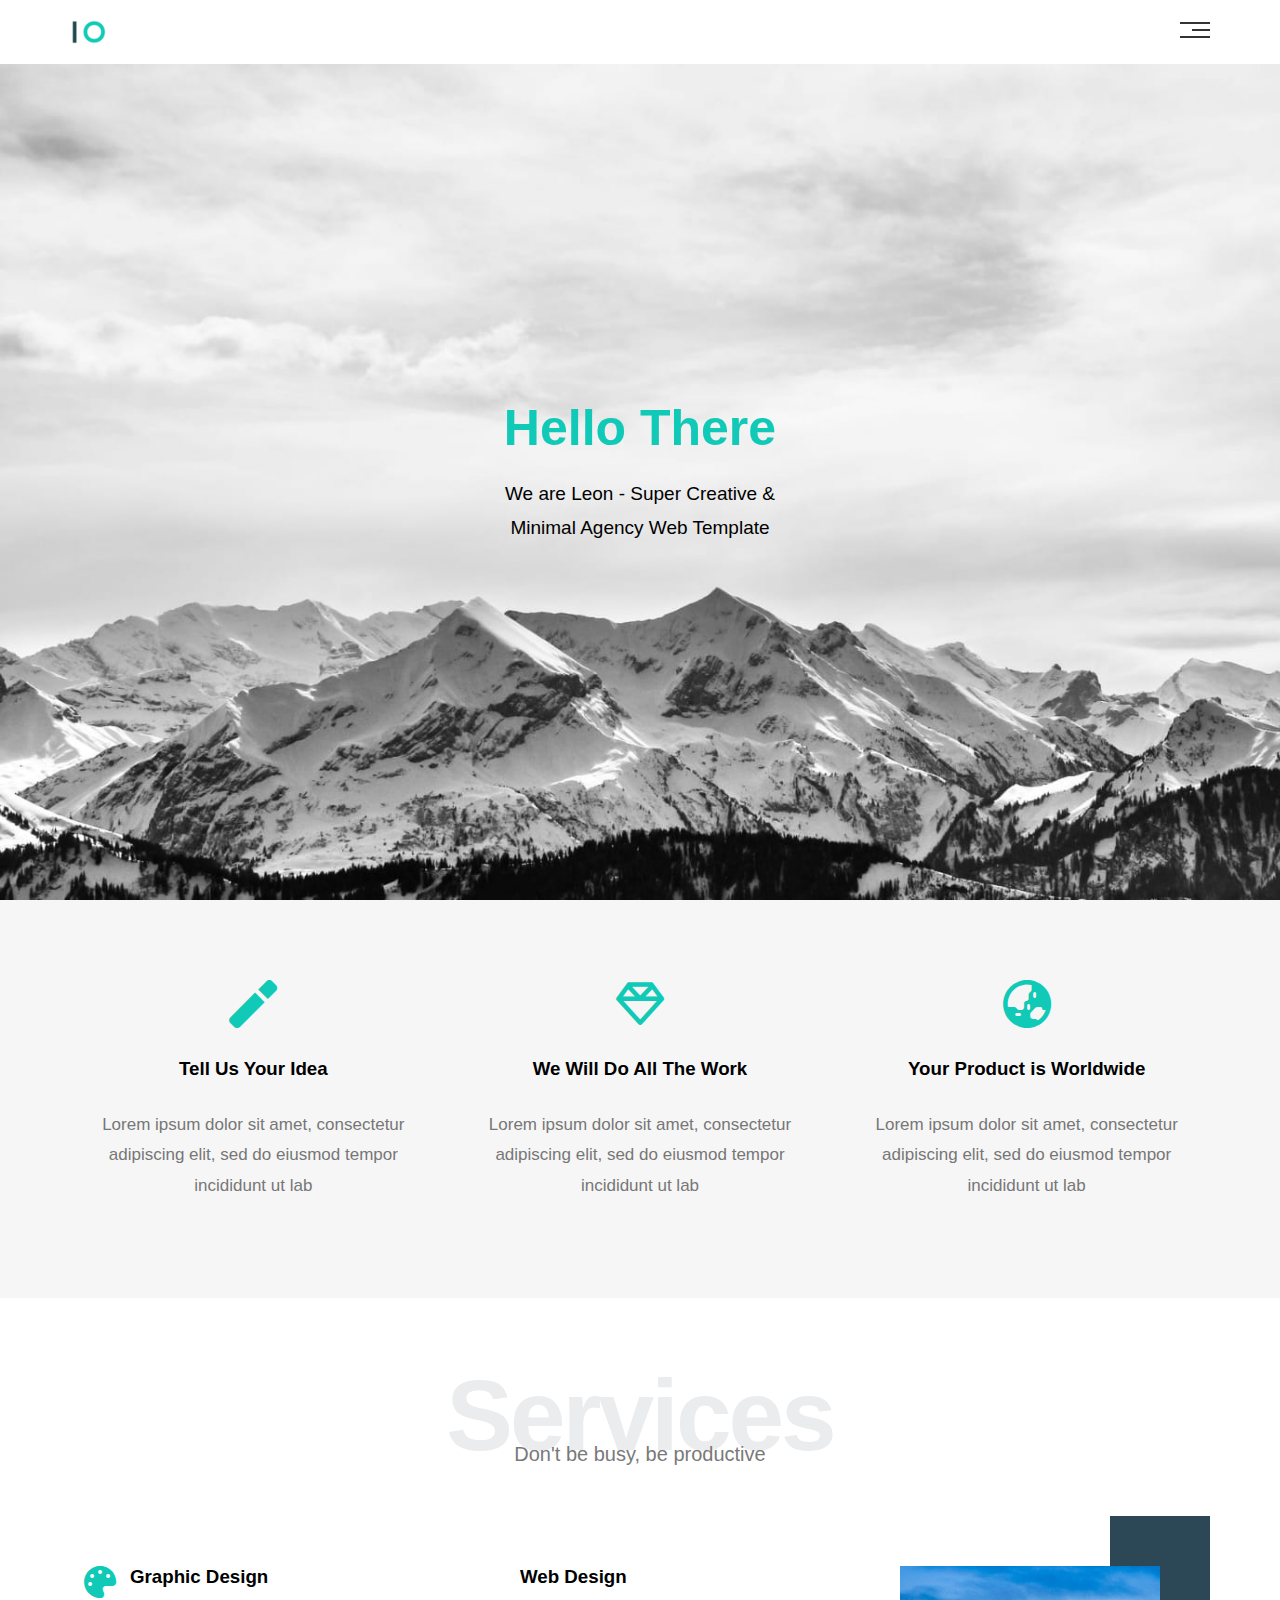
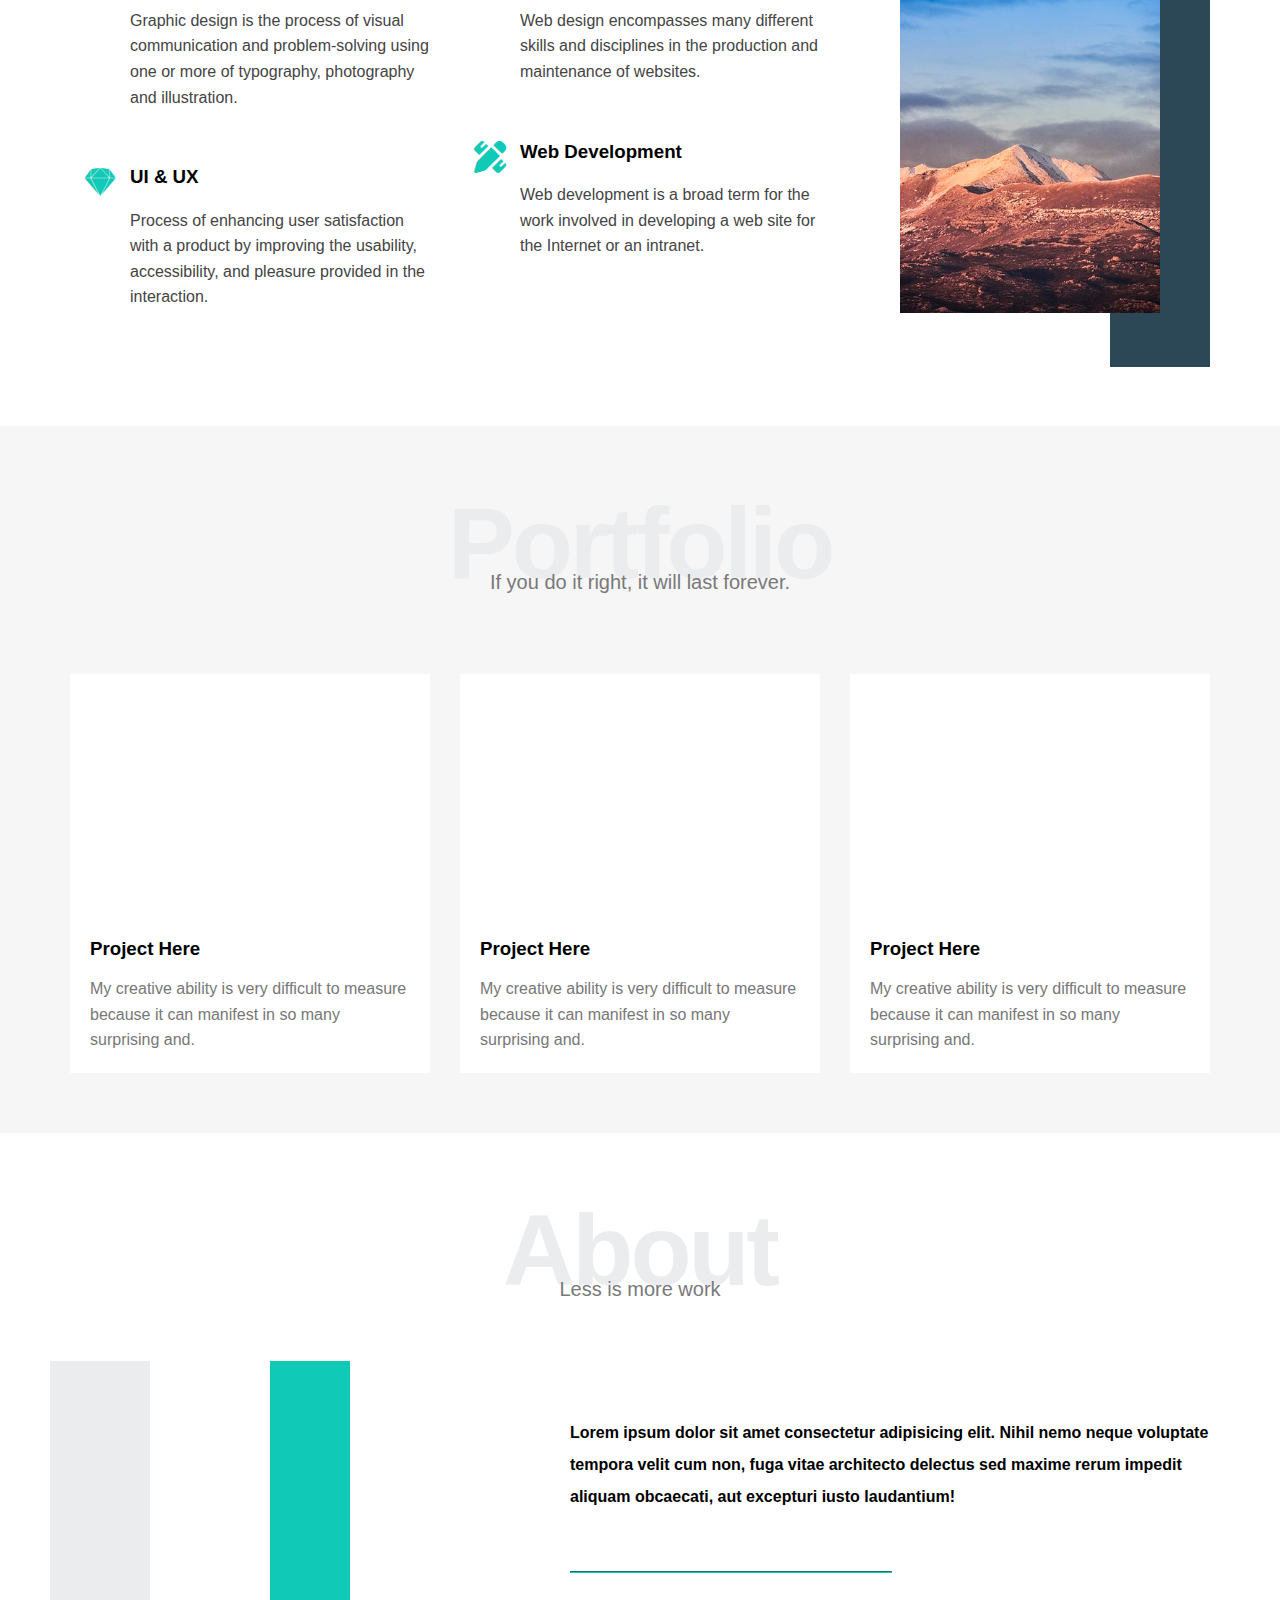
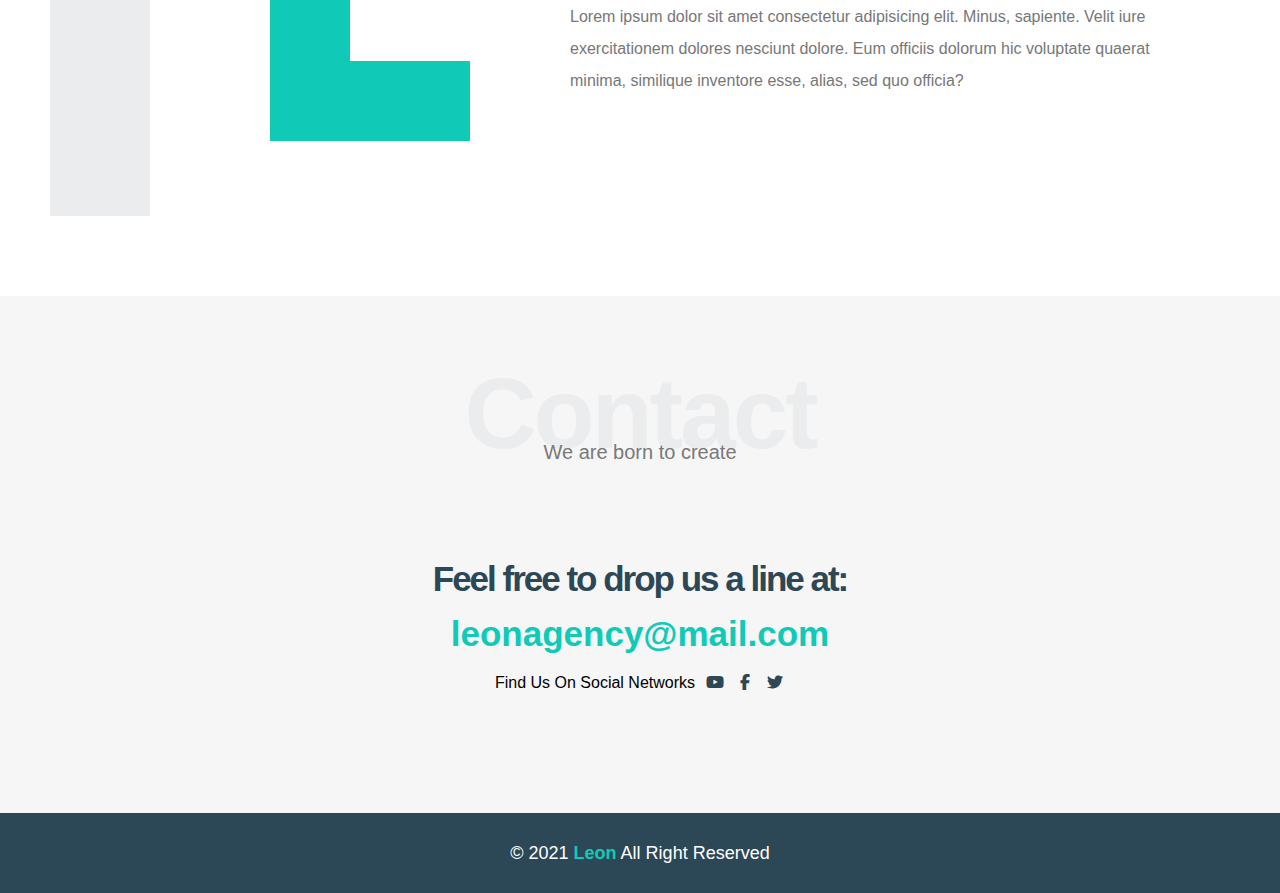
<file: template 1/index.html>
<!DOCTYPE html>
<html lang="en">
  <head>
    <meta charset="UTF-8" />
    <meta http-equiv="X-UA-Compatible" content="IE=edge" />
    <meta name="viewport" content="width=device-width, initial-scale=1.0" />
    <title>Leon | Template One</title>
    <!-- Main Template CSS File -->
    <link rel="stylesheet" href="css/style.css" />
    <!-- Render All Elements Normally -->
    <link rel="stylesheet" href="css/normalize.css" />
    <!-- Font Awesome Library -->
    <link rel="stylesheet" href="css/all.min.css" />
  </head>
  <body>
    <!-- Start Header -->
    <div class="header">
      <div class="container">
        <img decoding="async" class="logo" src="images/logo.png" alt="" />
        <div class="links">
          <span class="icon">
            <span></span>
            <span></span>
            <span></span>
          </span>
          <ul>
            <li><a href="#services">Services</a></li>
            <li><a href="#portfolio">Portfolio</a></li>
            <li><a href="#about">About</a></li>
            <li><a href="#contact">Contact</a></li>
          </ul>
        </div>
      </div>
    </div>
    <!-- End Header -->
    <!-- Start Landing Section -->
    <div class="landing">
      <div class="intro-text">
        <h1>Hello There</h1>
        <p>We are Leon - Super Creative & Minimal Agency Web Template</p>
      </div>
    </div>
    <!-- End Landing Section -->
    <!-- Start Features -->
    <div class="features">
      <div class="container">
        <div class="feat">
          <i class="fas fa-magic fa-3x"></i>
          <h3>Tell Us Your Idea</h3>
          <p>Lorem ipsum dolor sit amet, consectetur adipiscing elit, sed do eiusmod tempor incididunt ut lab</p>
        </div>
        <div class="feat">
          <i class="far fa-gem fa-3x"></i>
          <h3>We Will Do All The Work</h3>
          <p>Lorem ipsum dolor sit amet, consectetur adipiscing elit, sed do eiusmod tempor incididunt ut lab</p>
        </div>
        <div class="feat">
          <i class="fas fa-globe-asia fa-3x"></i>
          <h3>Your Product is Worldwide</h3>
          <p>Lorem ipsum dolor sit amet, consectetur adipiscing elit, sed do eiusmod tempor incididunt ut lab</p>
        </div>
      </div>
    </div>
    <!-- End Features -->
    <!-- Start Services -->
    <div class="services" id="services">
      <div class="container">
        <h2 class="special-heading">Services</h2>
        <p>Don't be busy, be productive</p>
        <div class="services-content">
          <div class="col">
            <!-- Start Service -->
            <div class="srv">
              <i class="fas fa-palette fa-2x"></i>
              <div class="text">
                <h3>Graphic Design</h3>
                <p>
                  Graphic design is the process of visual communication and problem-solving using one or more of
                  typography, photography and illustration.
                </p>
              </div>
            </div>
            <div class="srv">
              <i class="fab fa-sketch fa-2x"></i>
              <div class="text">
                <h3>UI & UX</h3>
                <p>
                  Process of enhancing user satisfaction with a product by improving the usability, accessibility, and
                  pleasure provided in the interaction.
                </p>
              </div>
            </div>
            <!-- End Service -->
          </div>
          <div class="col">
            <!-- Start Services -->
            <div class="srv">
              <i class="fas fa-vector-square fa-2x"></i>
              <div class="text">
                <h3>Web Design</h3>
                <p>
                  Web design encompasses many different skills and disciplines in the production and maintenance of
                  websites.
                </p>
              </div>
            </div>
            <div class="srv">
              <i class="fas fa-pencil-ruler fa-2x"></i>
              <div class="text">
                <h3>Web Development</h3>
                <p>
                  Web development is a broad term for the work involved in developing a web site for the Internet or an
                  intranet.
                </p>
              </div>
            </div>
            <!-- End Services -->
          </div>
          <div class="col">
            <div class="image image-column">
              <img decoding="async" src="images/services.jpg" alt="" />
            </div>
          </div>
        </div>
      </div>
    </div>
    <!-- End Services -->
    <!-- Start Portfolio -->
    <div class="portfolio" id="portfolio">
      <div class="container">
        <h2 class="special-heading">Portfolio</h2>
        <p>If you do it right, it will last forever.</p>
        <div class="portfolio-content">
          <div class="card">
            <img decoding="async" src="images/portfolio-1.jpg" alt="" />
            <div class="info">
              <h3>Project Here</h3>
              <p>My creative ability is very difficult to measure because it can manifest in so many surprising and.</p>
            </div>
          </div>
          <div class="card">
            <img decoding="async" src="images/portfolio-2.jpg" alt="" />
            <div class="info">
              <h3>Project Here</h3>
              <p>My creative ability is very difficult to measure because it can manifest in so many surprising and.</p>
            </div>
          </div>
          <div class="card">
            <img decoding="async" src="images/portfolio-3.jpg" alt="" />
            <div class="info">
              <h3>Project Here</h3>
              <p>My creative ability is very difficult to measure because it can manifest in so many surprising and.</p>
            </div>
          </div>
        </div>
      </div>
    </div>
    <!-- End Portfolio -->
    <!-- Start About -->
    <div class="about">
      <div class="container">
        <h2 class="special-heading">About</h2>
        <p>Less is more work</p>
        <div class="about-content">
          <div class="image">
            <img decoding="async" src="images/about.jpg" alt="" />
          </div>
          <div class="text">
            <p>
              Lorem ipsum dolor sit amet consectetur adipisicing elit. Nihil nemo neque voluptate tempora velit cum non,
              fuga vitae architecto delectus sed maxime rerum impedit aliquam obcaecati, aut excepturi iusto laudantium!
            </p>
            <hr />
            <p>
              Lorem ipsum dolor sit amet consectetur adipisicing elit. Minus, sapiente. Velit iure exercitationem
              dolores nesciunt dolore. Eum officiis dolorum hic voluptate quaerat minima, similique inventore esse,
              alias, sed quo officia?
            </p>
          </div>
        </div>
      </div>
    </div>
    <!-- End About -->
    <!-- Start Contact -->
    <div class="contact">
      <div class="container">
        <h2 class="special-heading">Contact</h2>
        <p>We are born to create</p>
        <div class="info">
          <p class="label">Feel free to drop us a line at:</p>
          <a href="mailto:leonagency@mail.com?subject=Contact" class="link">leonagency@mail.com</a>
          <div class="social">
            Find Us On Social Networks
            <i class="fab fa-youtube"></i>
            <i class="fab fa-facebook-f"></i>
            <i class="fab fa-twitter"></i>
          </div>
        </div>
      </div>
    </div>
    <!-- End Contact -->
    <!-- Start Footer -->
    <div class="footer">&copy; 2021 <span>Leon</span> All Right Reserved</div>
    <!-- End Footer -->
  </body>
</html>
</file>
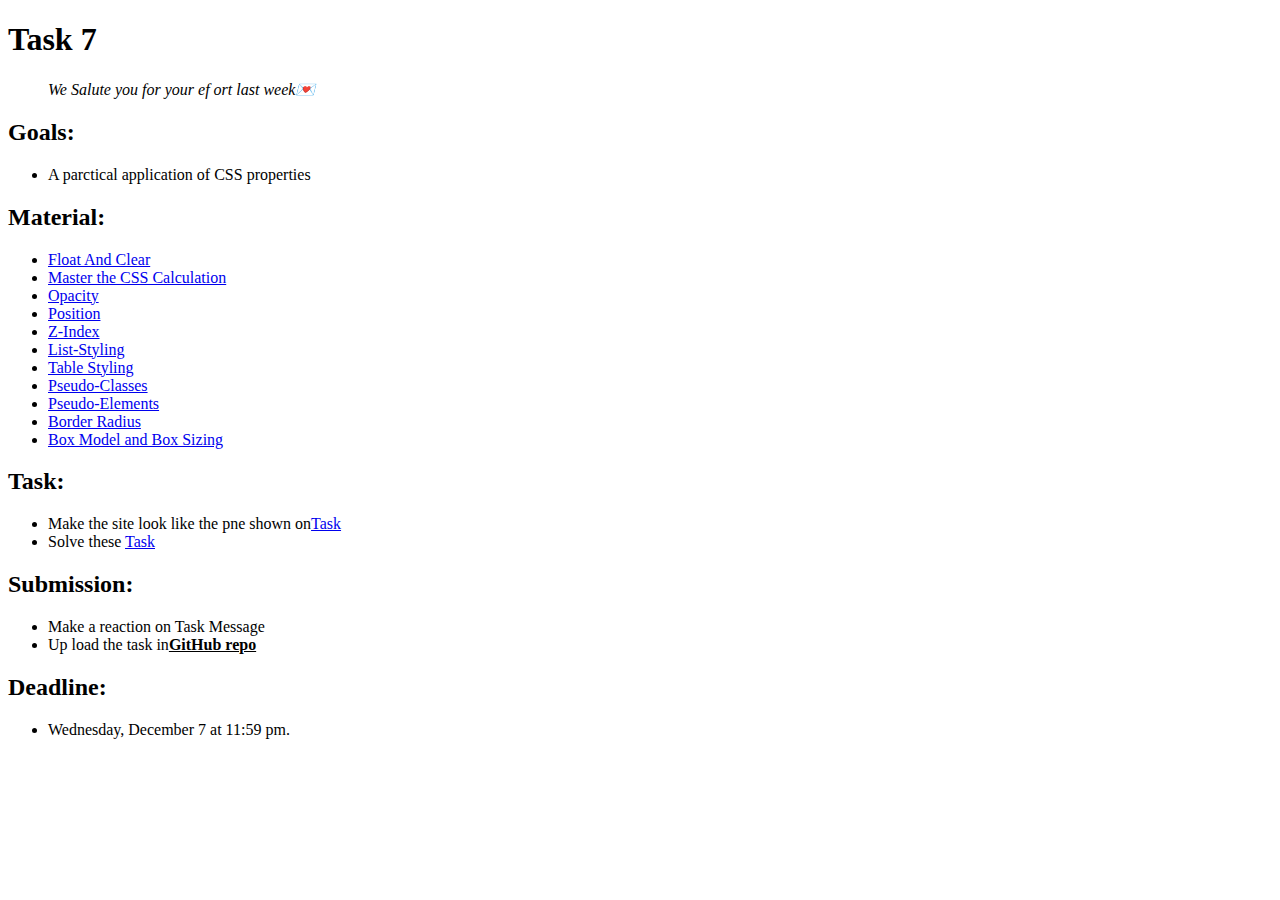
<file: task7.htm>
<!DOCTYPE html>
<html lang="en">
<head>
    <meta charset="UTF-8">
    <link rel="stylesheet" href="c:\GDG Taskas\Task 5\task2.css">
    <title>Task 7</title>
</head>
<body>
    <div>
        <h1>Task 7</h1>
        <ul class="list" style="list-style-type: none;">
        <li><em>We Salute you for your ef ort last week💌</em></li>
        </ul>
    </div>
    <div>
        <h2>Goals:</h2>
        <ul>
            <li>A parctical application of CSS properties
            </li>
        </ul>
    </div>
    <div>
        <h2>Material:</h2>
        <ul>
            <li><a href="https://www.w3schools.com/css/css_float.asp">Float And Clear</a></li>
            <li><a href="https://www.w3schools.com/cssref/func_calc.php">Master the CSS Calculation</a></li>
            <li><a href="https://www.w3schools.com/cssref/css3_pr_opacity.php">Opacity</a></li>
            <li><a href="https://www.w3schools.com/css/css_positioning.asp">Position</a></li>
            <li><a href="https://www.w3schools.com/cssref/pr_pos_z-index.php">Z-Index</a></li>
            <li><a href="https://www.w3schools.com/css/css_list.asp">List-Styling</a></li>
            <li><a href="https://www.w3schools.com/css/css_table.asp">Table Styling</a></li>
            <li><a href="https://www.w3schools.com/css/css_pseudo_classes.asp">Pseudo-Classes</a></li>
            <li><a href="https://www.w3schools.com/css/css_pseudo_elements.asp">Pseudo-Elements</a></li>           
            <li><a href="https://www.w3schools.com/cssref/css3_pr_border-radius.php">Border Radius</a></li>           
            <li><a href="https://www.w3schools.com/CSSref/playdemo.php?filename=playcss_box-sizing">Box Model and Box Sizing</a></li>
        </ul>
    </div>
    <div>
        <h2>Task:</h2>
        <ul>
            <li>Make the site look like the pne shown on<a href="https://www.figma.com/">Task</a></li>
            <li>Solve these <a href="https://elzero.org/html-assignments-lesson-from-35-to-37/#:~:text=%D8%A7%D9%84%D8%AA%D9%83%D9%84%D9%8A%D9%81%2001,%D8%A7%D9%84%D9%85%D9%86%D8%A7%D8%B3%D8%A8%20%D9%84%D9%8A%D8%AD%D8%AA%D9%88%D9%8A%20%D8%B9%D9%84%D9%89%20%D9%81%D9%82%D8%B1%D8%A9%20%D9%86%D8%B5%D9%8A%D8%A9%D8%9F" >Task</a>
            </li>
        </ul>

    </div>
    <div>
        <h2>Submission:</h2>
        <ul>
            <li>Make a reaction on Task Message</li>
            <li>Up load the task in<strong><u>GitHub repo</u></strong></li>
        </ul>
    </div>
        <div>
        <h2>Deadline:</h2>
        <ul>
            <li>Wednesday, December 7 at 11:59 pm.</li>
        </ul>
    </div>
</body>
</html>
</file>
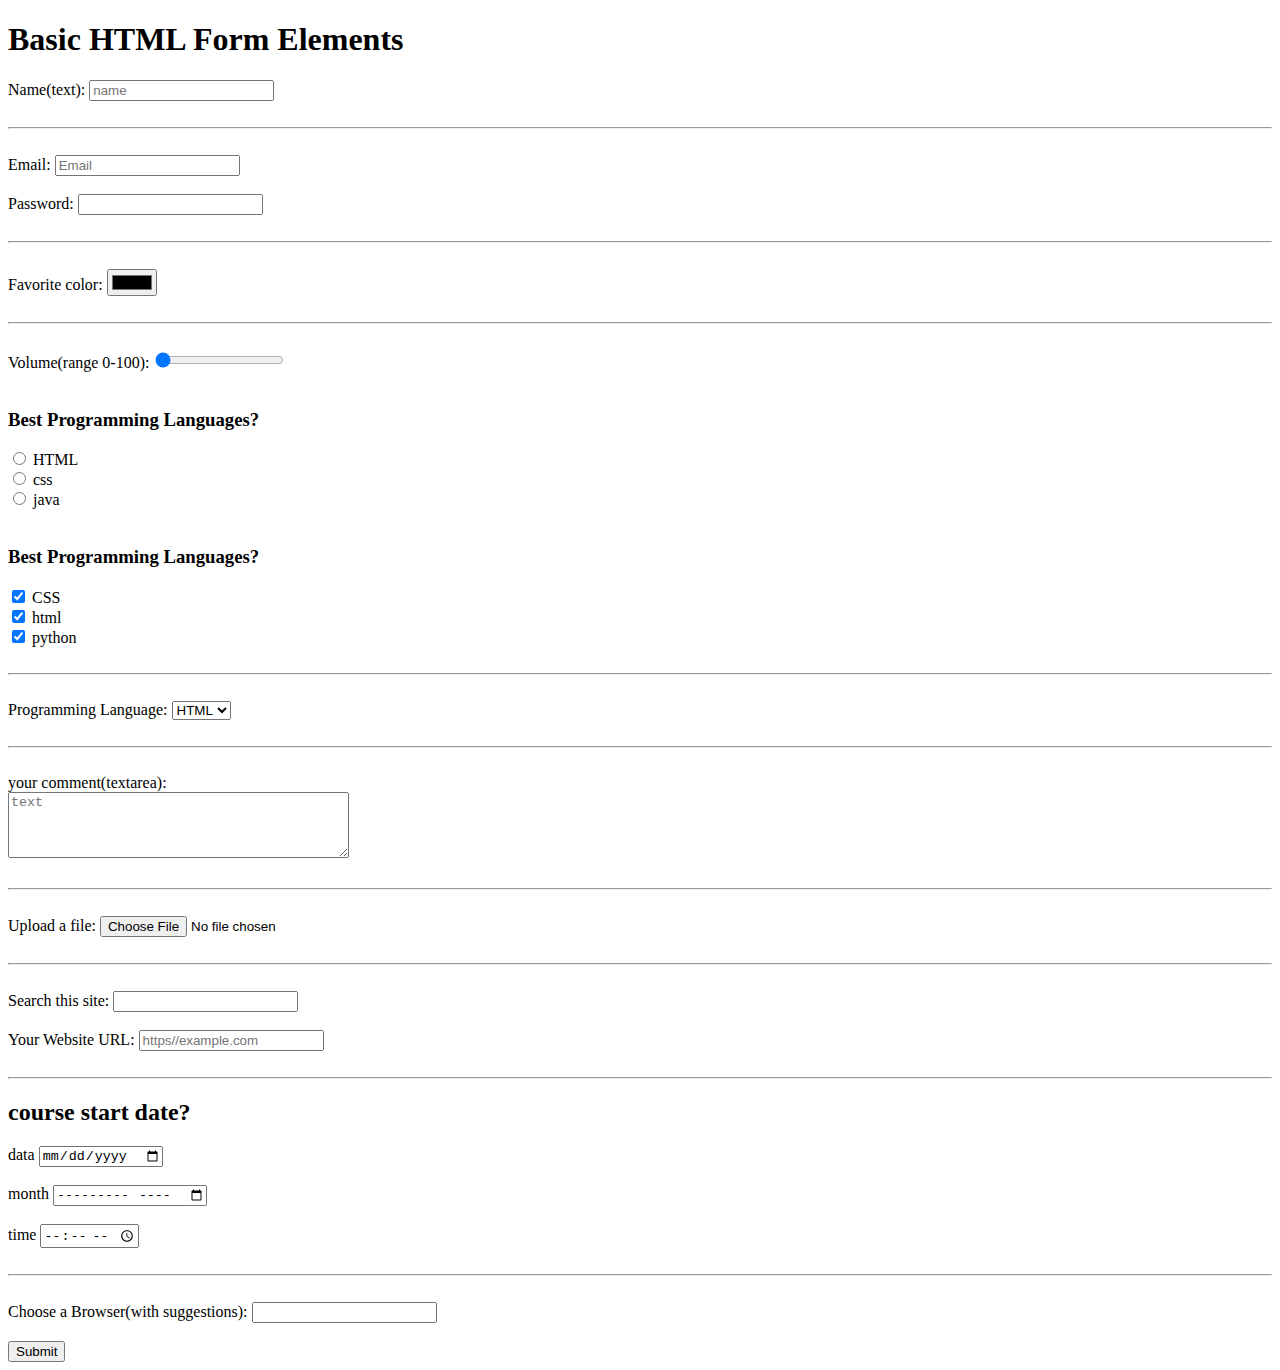
<file: task.3/form.html>
<!DOCTYPE html>
<html lang="en">
<head>
    <meta charset="UTF-8">
    <title> form </title>
</head>
<body>
    <h1>Basic HTML Form Elements </h1>
     <form action="learn.form">
            <div>
                <label for="Name">Name(text):</label>
                <input type="text" placeholder="name" name="user" required>
            </div>
            <br>
            <hr>
            <br>
            <div>
                <label for="Email">Email:</label>
                <input type="text" name="mail" placeholder="Email" required>
            </div>
            <br>
            <div>
                <label for="password">Password:</label>
                <input type="password" minlength="6" maxlength="10" name="password"required>
            </div>
            <br>
            <hr>
            <br>
            <div>
                <label for="color">Favorite color:</label>
                <input type="color" name="usercolor" id="usercolor">
            </div>
            <br>
            <hr>
            <br>
            <div>
                <label for="range">Volume(range 0-100):</label>
                <input type="range" step="20" min="0" max="100" value="0">
            </div>
            <br>
           
            <div>
                <h3>Best Programming Languages?</h3>
                <input type="radio" name="os" value="HTML">
                <label>HTML</label>
            </div>
            <div>
                <input type="radio" name="os" value="python">
                <label>css</label>
            </div>
            <div>
                <input type="radio" name="os" value="c#">
                <label>java</label>
            </div>
            <br>
            <div>
                <h3>Best Programming Languages?</h3>
                <input type="checkbox" name="os" value="CSS"checked>
                <label for ="css">CSS</label>
            </div>
            <div>
                <input type="checkbox" name="la" value="c++"checked>
                <label for="C++">html</label>
            </div>
            <div>
                <input type="checkbox"name="bl"value="python"checked>
                <label for="python">python</label>
            </div>
            <br>
            <hr>
            <br>
            <div>
                <label for="Language">Programming Language:</label>
                <select name="Languages"id="Language" >
                    <option value="1">c++</option>
                    <option value="2"selected>HTML</option>
                    <option value="3">CSS</option>
                    <option value="4">java</option>
                </select>
            </div>
            <br>
            <hr>
            <br>
            <div>
                <label for="textarea">your comment(textarea):</label><br>
                <textarea cols="40" rows="4"placeholder="text"></textarea>
            </div>
            <br>
            <hr>
            <br>
            <div>
                <label>Upload a file:</label>
                <input type="file">
            </div>
            <br>
            <hr>
            <br>
            <div>
                <label>Search this site:</label>
                <input type="search">
            </div>
            <br>
            <div>
                <label>Your Website URL:</label>
                <input type="url" placeholder="https//example.com">
            </div>
            <br>
            <hr>
            <div>
            <h2>course start date?</h2>
            <label for="data">data</label>
            <input type="date" name="date">
            <br>
            <br>
            <label for="month">month</label>
            <input type="month" name="month">
            <br>
            <br>
            <label for="time">time</label>
            <input type="time" name="time">
            </div>
            <br>
            <hr>
            <br>
            <label>Choose a Browser(with suggestions):</label>
            <input list="programming" name="prog">
            <datalist id="programming">
                <option value="python">
                <option value="c#">
                <option value="C">
                <option value="c++">
            </datalist>
            <br>
            <br>
            <input type="submit">
        </form>
</body>
</html>
</file>
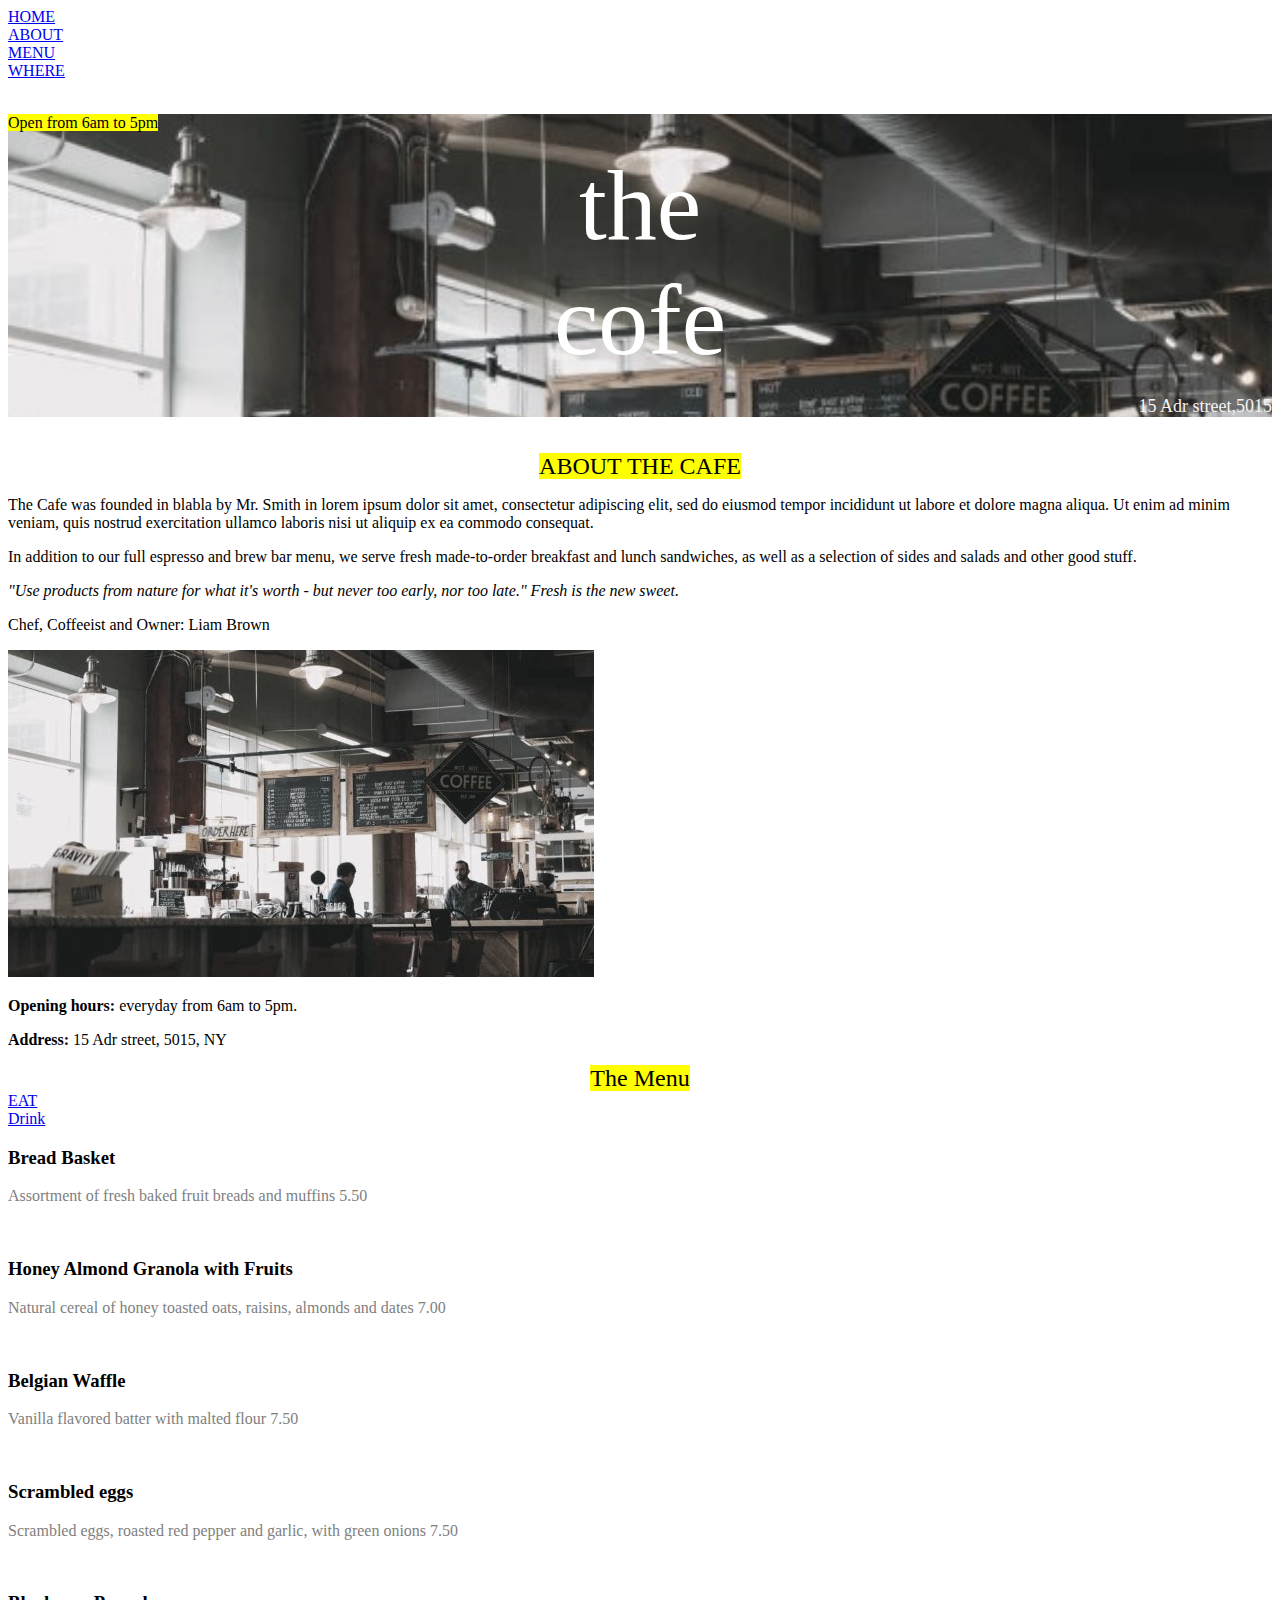
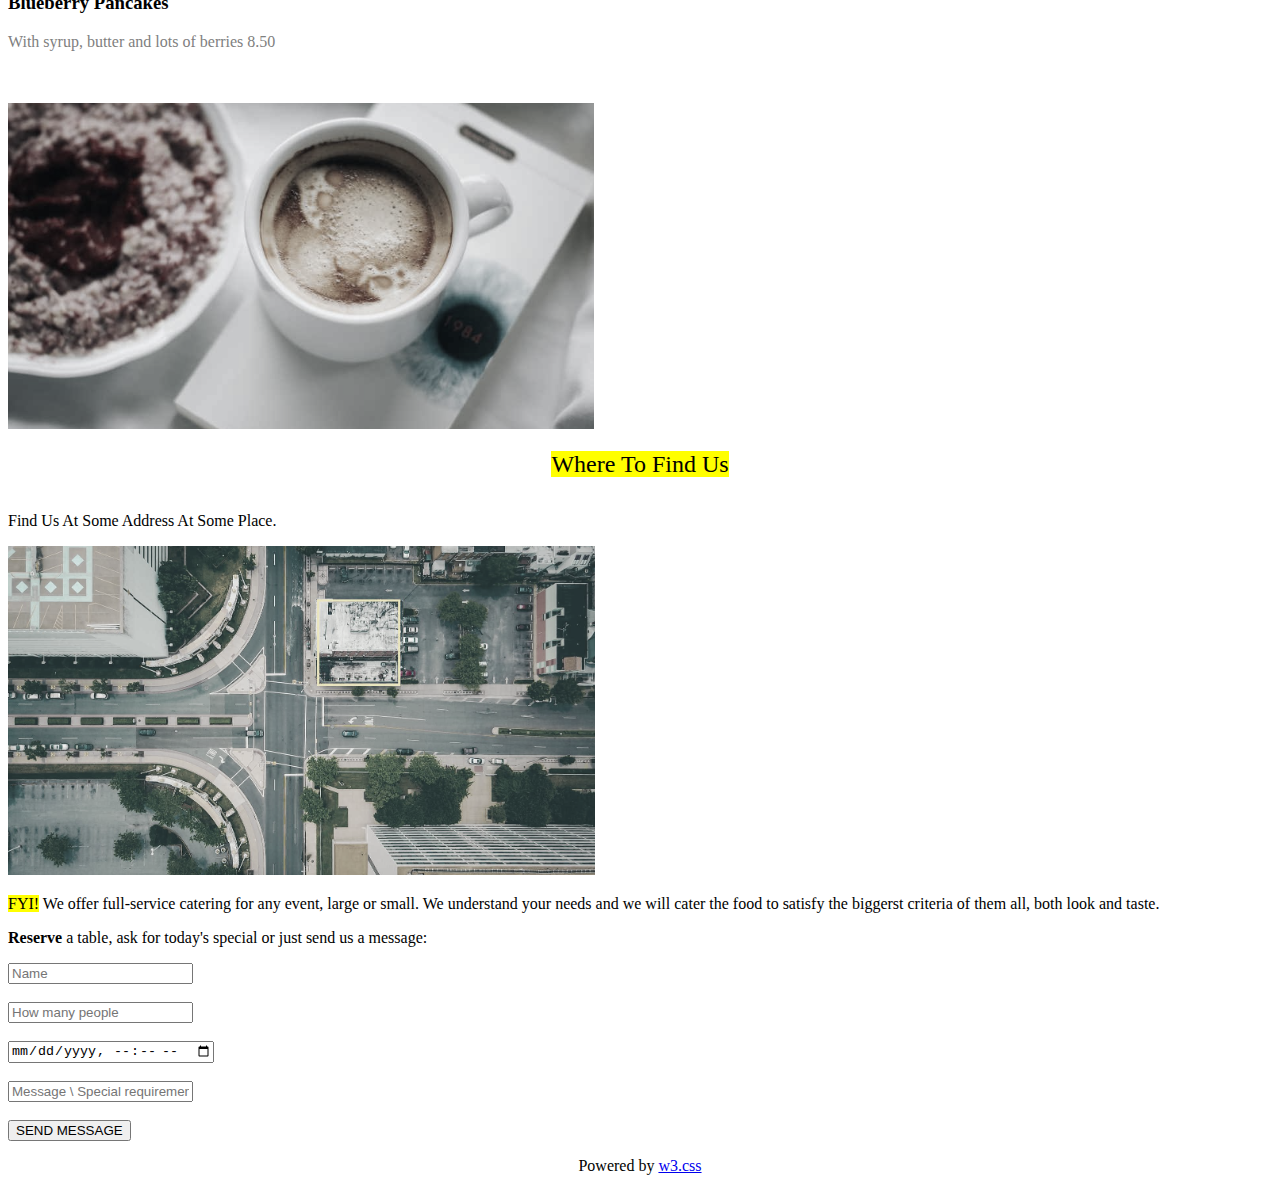
<file: task.3/task3.html>
<!DOCTYPE html>
<html lang="en">
<head>
    <meta charset="UTF-8">
    <meta name="viewport" content="width=device-width, initial-scale=1.0">
    <title>w3.css template</title>
    
</head>
<body>
    <div class="top">
    <div>
      <a href="#" class="w3-top">HOME</a>
    </div>
    <div>
      <a href="#about" class="w3-top1">ABOUT</a>
    </div>
    <div>
      <a href="#menu" class="w3-top2">MENU</a>
    </div>
    <div>
      <a href="#where" class="w3-top3">WHERE</a>
    </div>
</div>
<br>
  <header style="background-image:url(../task.3/the\ cafe.jpg); background-size: cover;">
    <div>
        <p style="color: white;"><mark>Open from 6am to 5pm</mark></p>
    </div>
    <div>
        <center style="font-size: 100px;color: white;">the<br>cofe</center>
    </div>
    <div>
            <p align="right"  style="color: rgb(245, 243, 243);font-size: large;">15 Adr street,5015</p>
    </div>
</header>
<br>
<div>
<div>
    <center style="font-size: x-large;"><mark>ABOUT THE CAFE</mark></center>
</div>
<p>The Cafe was founded in blabla by Mr. Smith in lorem ipsum dolor sit amet, consectetur adipiscing elit, sed do eiusmod tempor incididunt ut labore et dolore magna aliqua. Ut enim ad minim veniam, quis nostrud exercitation ullamco laboris nisi ut aliquip ex ea commodo consequat.</p>
<p>In addition to our full espresso and brew bar menu, we serve fresh made-to-order breakfast and lunch sandwiches, as well as a selection of sides and salads and other good stuff.</p>
<p><i>"Use products from nature for what it's worth - but never too early, nor too late." Fresh is the new sweet.</i></p>
<p>Chef, Coffeeist and Owner: Liam Brown</p>
<img src="the cafe.jpg"alt="pictures">
 <p><b>Opening hours:</b> everyday from 6am to 5pm.</p>
 <p><b>Address:</b> 15 Adr street, 5015, NY</p>
 </div>
 <div class="manu">
    <center style="font-size: x-large;"><mark>The Menu</mark></center>
 <div>
      <a href="#eat" class="w3-manu">EAT</a>
</div>
<div>
      <a href="#Drink" class="w3-top1">Drink</a>
</div>
      <h3>Bread Basket</h3>
      <p style="color: gray;">Assortment of fresh baked fruit breads and muffins 5.50</p>
    <br>
      <h3>Honey Almond Granola with Fruits</h3>
      <p style="color: gray;">Natural cereal of honey toasted oats, raisins, almonds and dates 7.00</p>
    <br>
      <h3>Belgian Waffle</h3>
      <p style="color: gray;">Vanilla flavored batter with malted flour 7.50</p>
    <br>
      <h3>Scrambled eggs</h3>
      <p style="color: gray;">Scrambled eggs, roasted red pepper and garlic, with green onions 7.50</p>
    <br>
      <h3>Blueberry Pancakes</h3>
      <p style="color: gray;">With syrup, butter and lots of berries 8.50</p>
    <br>
    <br>
     <img src="coffee.png" alt="drink">
     <br>
     <br>
</div>
<div class="place">
     <center style="font-size: x-large;"><mark>Where To Find Us</mark></center>
 <br>
    <p>Find Us At Some Address At Some Place.</p>
    <img src="place.png"alt="place">
    <p><mark>FYI!</mark> We offer full-service catering for any event, large or small. We understand your needs and we will cater the food to satisfy the biggerst criteria of them all, both look and taste.</p>
    <p><b>Reserve</b> a table, ask for today's special or just send us a message:</p>
<form action="cafe" target="_blank">
      <input type="text" placeholder="Name" required name="Name"><br>
      <br>
      <input  type="number" placeholder="How many people" required name="People"><br>
      <br>
      <input  type="datetime-local" placeholder="Date and time" required name="date" ><br>
      <br>
      <input  type="text" placeholder="Message \ Special requirements" required name="Message"><br>
      <br>
      <button type="submit">SEND MESSAGE</button><br>
    </form>
    <footer>
 <center> <p>Powered by <a href="https://www.w3schools.com/w3css/default.asp" title="W3.CSS" target="_blank">w3.css</a></p></center>
</footer>
</div>
</body>
</html>
</file>
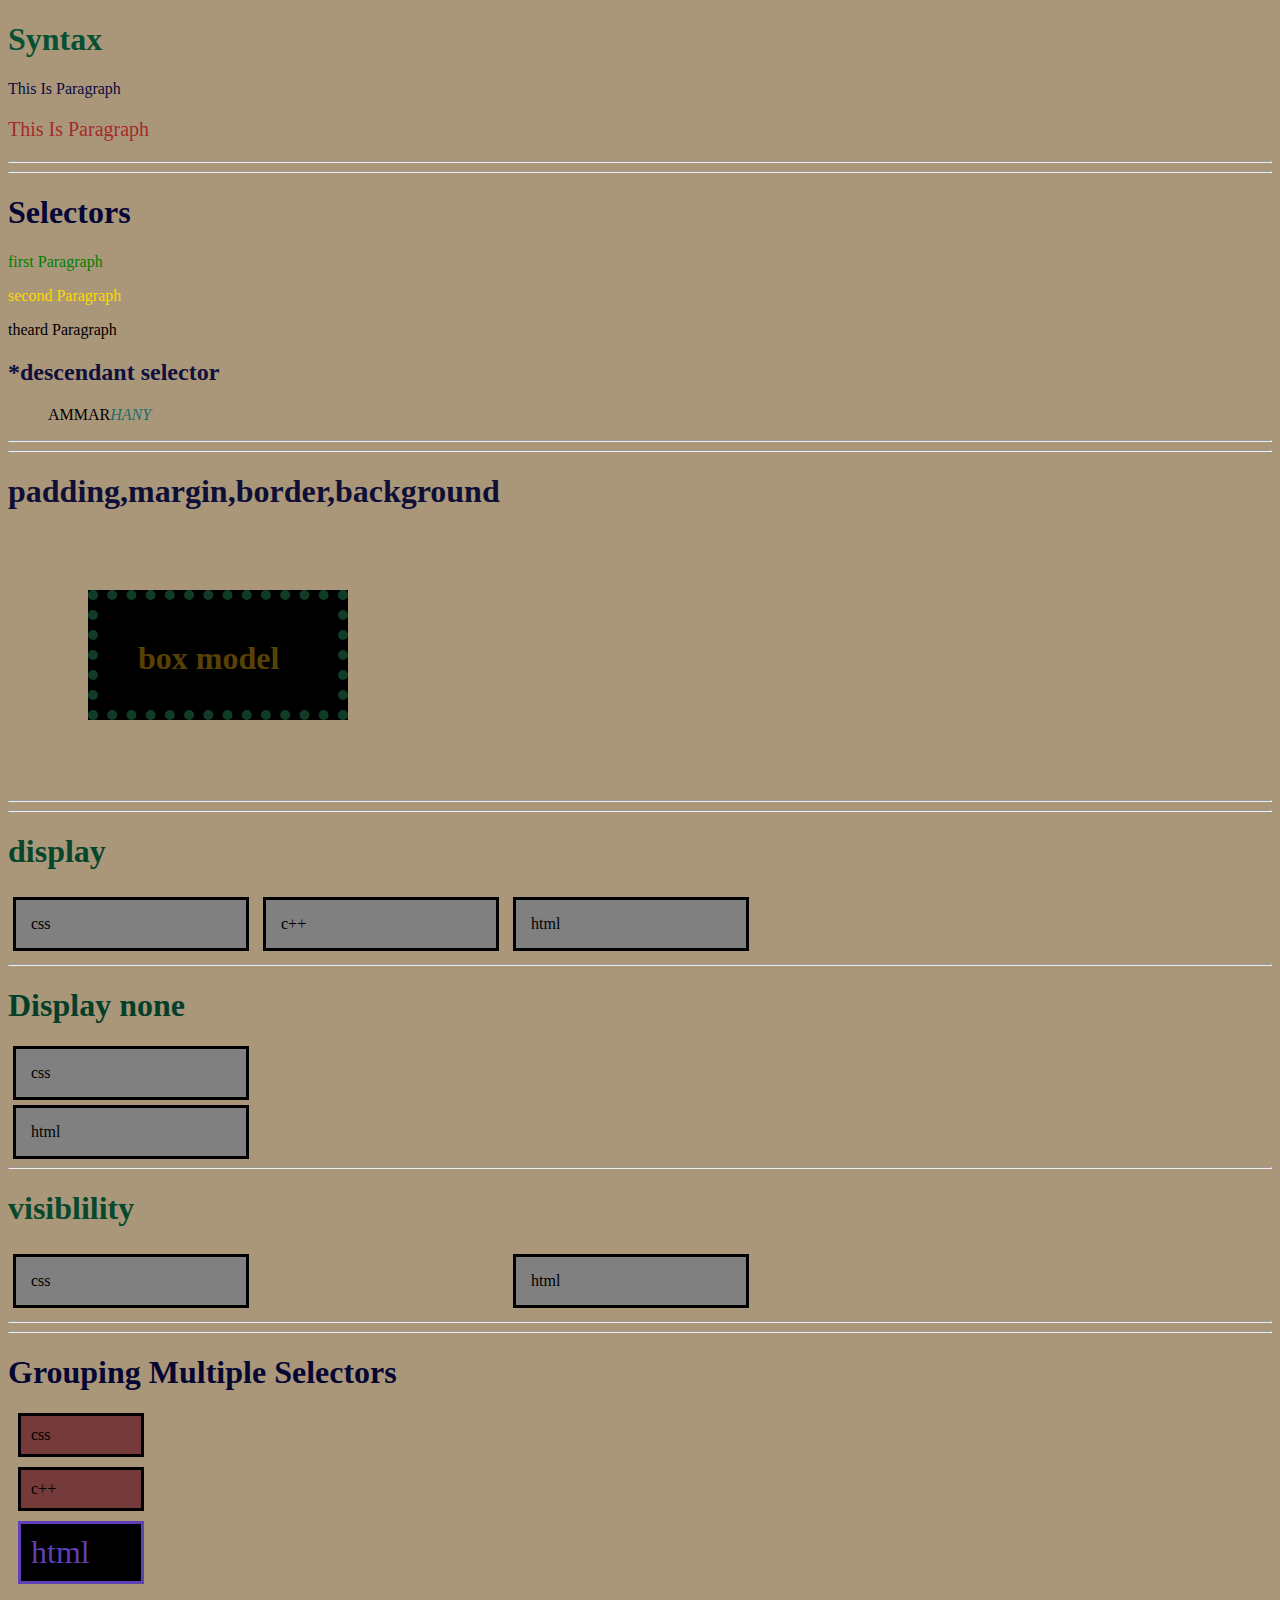
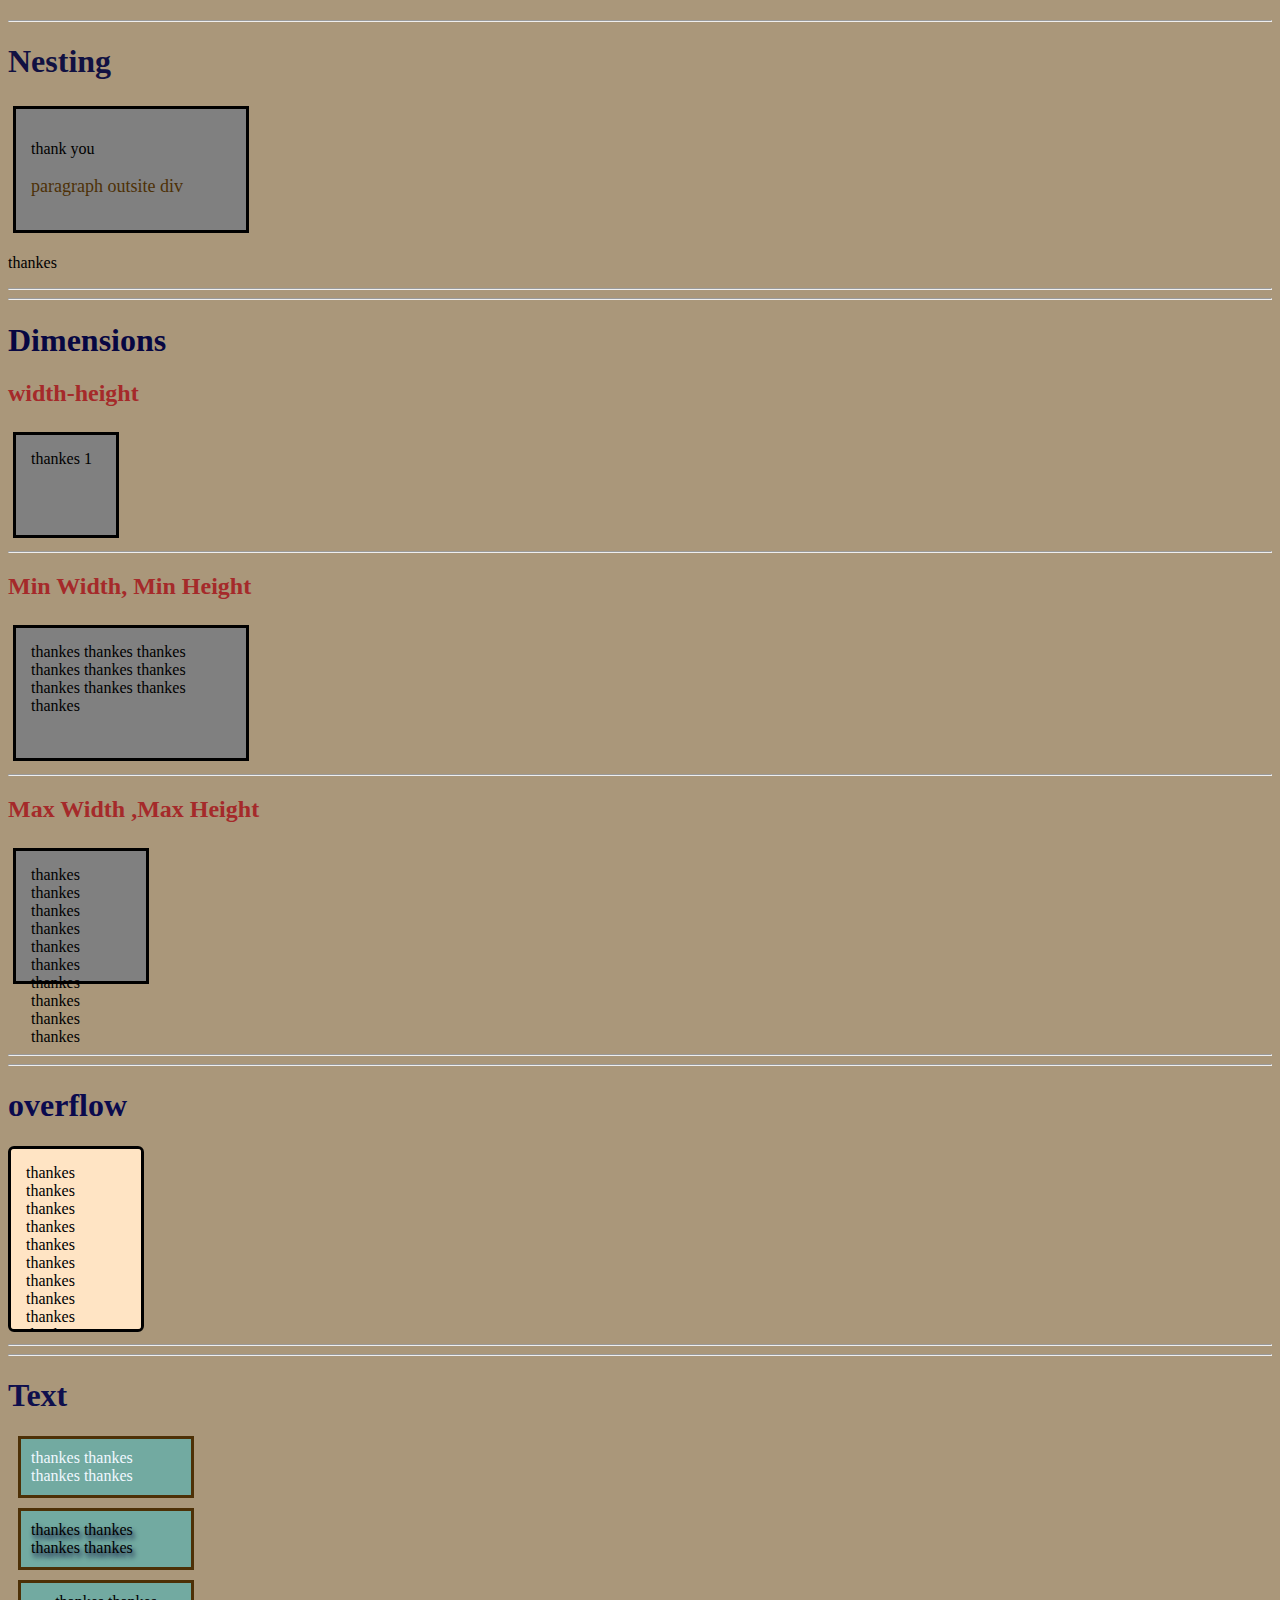
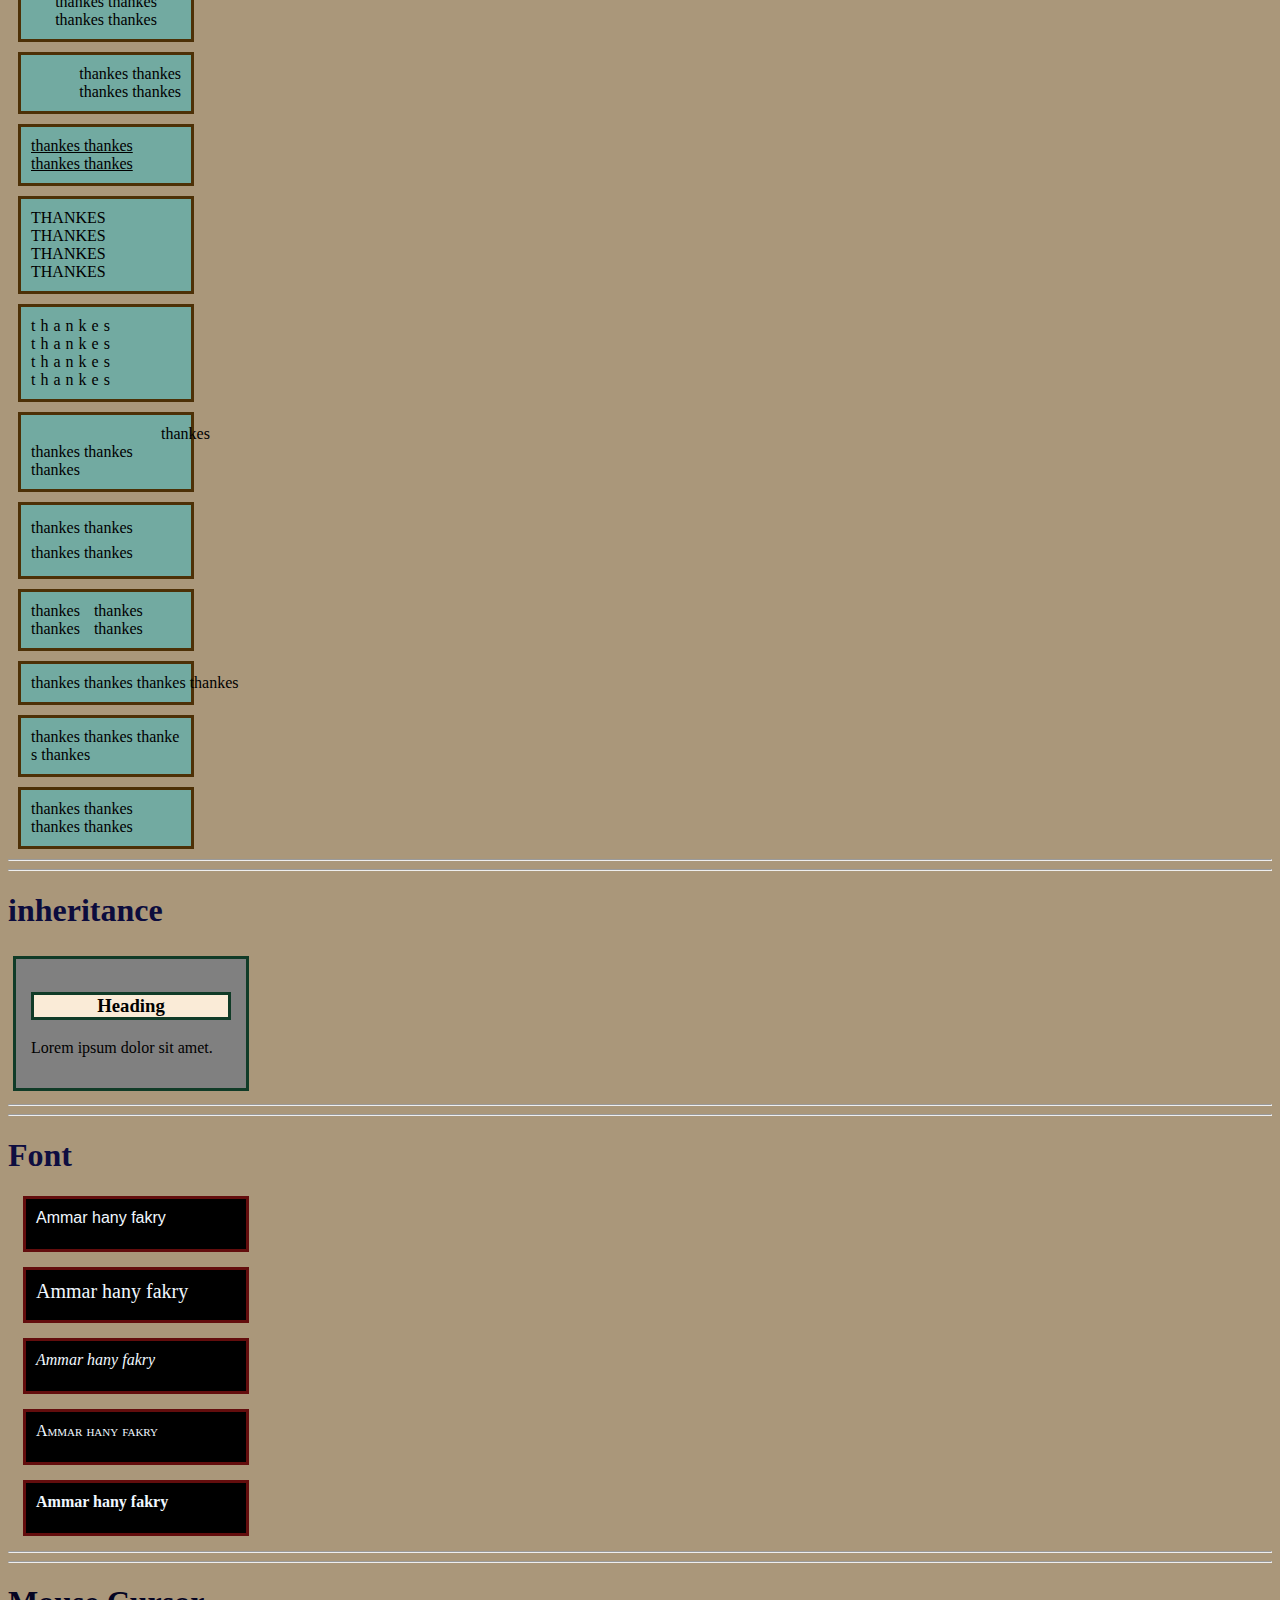
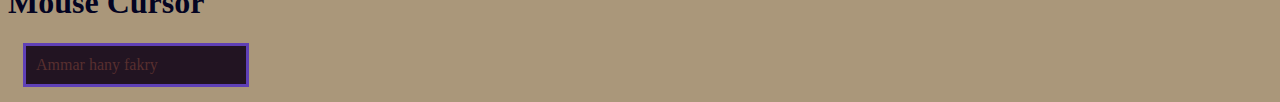
<file: task.css/lCSS.html>
<!DOCTYPE html>
<html lang="en">
<head>
    <meta charset="UTF-8">
    <title>Document</title>
    <link rel="stylesheet" href="project.css"><!--external style:ده ملف خارجي خاص بكل شي عن الشكل-->
    <style>
p.type { 
  color: rgb(10, 10, 66);
  } 
  body{
    background-color: rgb(170, 151, 122);/*تحديد لون خلفيه العنصر بطرق مختلفه*/
  }
    </style><!--internal style :style بداخل الملف بواسطه style tag-->
</head>
<body>
  <h1 style="color: rgb(8, 80, 52);">Syntax</h1> <!--inline style:بيقوم بالتغير بواسطه style attribut داخل element tag--> 
  <p class="type">This Is Paragraph</p> <!-- internal style -->
  <p class="user">This Is Paragraph</p> <!-- external style -->
<hr>
<hr>
  <h1>Selectors</h1>
  <p class="test">first Paragraph</p>
  <p id="style">second Paragraph</p>
  <p>theard Paragraph</p>
  <h2 style="color: rgb(16, 16, 63);">*descendant selector</h2>
  <ul>AMMAR<em>HANY</em></ul>
<hr>
<hr>
  <h1 style="color: rgb(14, 14, 54);">padding,margin,border,background</h1>
  <h1 class="type" style="color: rgb(88, 65, 5);">box model</h1>
<hr>
<hr>
  <h1 style="color: rgb(6, 70, 45);">display</h1>
  <div>css</div>
  <div>c++</div>
  <div>html</div>
  <hr>
  <h1 style="color: rgb(6, 63, 41);">Display none</h1>
  <p1>css</p1>
  <p2>c++</p2>
  <p3>html</p3>
  <hr>
  <h1 style="color: rgb(8, 73, 46);">visiblility</h1>
  <div class="first">css</div>
  <div class="second">c++</div>
  <div class="theard">html</div>
  <hr>
  <hr>
  <h1 style="color: rgb(6, 6, 51);">Grouping Multiple Selectors</h1>
  <p class="div1">css</p>
  <p class="div2">c++</p>
  <p class="div3">html</p>
  <br>
  <hr>
<h1 style="color: rgb(17, 17, 66);">Nesting</h1>
<div>
  <p>thank you</p>
  <p class="p1">paragraph outsite div</p>
</div>
  <p class="p1">thankes</p>
  <hr>
  <hr>
<h1 style="color: rgb(7, 7, 66);">Dimensions</h1>
<h2 style="color: brown;">width-height</h2>
  <div id="div">thankes 1</div>
  <hr>
  <h2 style="color: brown;">Min Width, Min Height</h2>
  <div id="div1">thankes thankes thankes thankes thankes thankes thankes thankes thankes thankes</div>
  <hr>
  <h2 style="color: brown;">Max Width ,Max Height</h2>
  <div id="div2">thankes thankes thankes thankes thankes thankes thankes thankes thankes thankes</div>
  <hr>
  <hr>
  <h1 style="color: rgb(10, 10, 78);">overflow</h1>
  <div class="over">thankes thankes thankes thankes thankes thankes thankes thankes thankes thankes thankes thankes thankes thankes thankes</div>
  <hr>
  <hr>
  <h1 style="color: rgb(15, 15, 77);">Text</h1>
  <p class="color">thankes thankes thankes thankes</p>
  <p id="c1">thankes thankes thankes thankes</p>
  <p id="c2">thankes thankes thankes thankes</p>
  <p id="c3">thankes thankes thankes thankes</p>
  <p class="TextDecoration">thankes thankes thankes thankes</p>
  <p class="TextTransform">thankes thankes thankes thankes</p>
  <p class="LetterSpacing">thankes thankes thankes thankes</p>
  <p class="TextIndent">thankes thankes thankes thankes</p>
  <p class="LineHeight">thankes thankes thankes thankes</p>
  <p class="WordSpacing">thankes thankes thankes thankes</p>
  <p class="WhiteSpace">thankes thankes thankes thankes</p>
  <p class="WordBreak">thankes thankes thankes thankes</p>
  <p class="TextOverflow">thankes thankes thankes thankes</p>
  <hr>
  <hr>
  <h1 style="color: rgb(12, 12, 61);">inheritance</h1>
  <div class="d1">
     <h3>
      Heading
    </h3>
  <p>
    Lorem ipsum dolor sit amet.
  </p>
  </div>
<hr>
<hr>
<h1 style="color: rgb(14, 14, 65);">Font</h1>
<p class="a1">Ammar hany fakry</P>
<p class="a2">Ammar hany fakry</p>
<p class="a3">Ammar hany fakry</p>
<p class="a4">Ammar hany fakry</p>
<p class="a5">Ammar hany fakry</p>
<hr>
<hr>
<h1 style="color: rgb(4, 4, 34);">Mouse Cursor </h1>
<p id="n">Ammar hany fakry</p>
</body>
</html>
</file>
<file: template 1/css/style.css>
/*Start Global Rules*/
:root {
  --main-color: #10cab7;
  --secondary-color: #2c4755;
  --section-padding: 60px;
  --section-background: #f6f6f6;
  --main-duration: 0.5s;
}
/* End Variables */
/* Start Global Rules */
* {
  -webkit-box-sizing: border-box;
  -moz-box-sizing: border-box;
  box-sizing: border-box;
}
html {
  scroll-behavior: smooth;
}
body {
  font-family: "Work Sans", sans-serif;
}
.container {
  padding-left: 15px;
  padding-right: 15px;
  margin-left: auto;
  margin-right: auto;
}
/* Small */
@media (min-width: 768px) {
  .container {
    width: 750px;
  }
}
/* Medium */
@media (min-width: 992px) {
  .container {
    width: 970px;
  }
}
/* Large */
@media (min-width: 1200px) {
  .container {
    width: 1170px;
  }
}
/* End Global Rules */
/* Start Components */
.special-heading {
  color: #ebeced;
  font-size: 100px;
  text-align: center;
  font-weight: 800;
  letter-spacing: -3px;
  margin: 0;
}
.special-heading + p {
  margin: -30px 0 0;
  font-size: 20px;
  text-align: center;
  color: #797979;
}
@media (max-width: 767px) {
  .special-heading {
    font-size: 60px;
  }
  .special-heading + p {
    margin-top: -20px;
  }
}
/* End Components */
/* Start Header */
.header {
  padding: 20px;
}
.header .container {
  display: flex;
  justify-content: space-between;
  align-items: center;
}
.header .logo {
  width: 60px;
}
.header .links {
  position: relative;
}
.header .links:hover .icon span:nth-child(2) {
  width: 100%;
}
.header .links .icon {
  width: 30px;
  display: flex;
  flex-wrap: wrap;
  justify-content: flex-end;
}
.header .links .icon span {
  background-color: #333;
  margin-bottom: 5px;
  height: 2px;
}
.header .links .icon span:first-child {
  width: 100%;
}
.header .links .icon span:nth-child(2) {
  width: 60%;
  transition: var(--main-duration);
}
.header .links .icon span:last-child {
  width: 100%;
}
.header .links ul {
  list-style: none;
  margin: 0;
  padding: 0;
  background-color: #f6f6f6;
  position: absolute;
  right: 0;
  min-width: 200px;
  top: calc(100% + 15px);
  display: none;
  z-index: 1;
}
.header .links ul::before {
  content: "";
  border-width: 10px;
  border-style: solid;
  border-color: transparent transparent #f6f6f6 transparent;
  position: absolute;
  right: 5px;
  top: -20px;
}
.header .links:hover ul {
  display: block;
}
.header .links ul li a {
  display: block;
  padding: 15px;
  text-decoration: none;
  color: #333;
  transition: var(--main-duration);
}
.header .links ul li a:hover {
  padding-left: 25px;
}
.header .links ul li:not(:last-child) a {
  border-bottom: 1px solid #ddd;
}
/* End Header */
/* Start Landing Section */
.landing {
  background-image: url(../images/ww.jpeg);
  background-size: cover;
  height: calc(100vh - 64px);
  position: relative;
}
.landing .intro-text {
  position: absolute;
  left: 50%;
  top: 50%;
  text-align: center;
  transform: translate(-50%, -50%);
  width: 320px;
  max-width: 100%;
}
.landing .intro-text h1 {
  margin: 0;
  font-weight: bold;
  font-size: 50px;
  color: var(--main-color);
}
.landing .intro-text p {
  font-size: 19px;
  line-height: 1.8;
}
/* End Landing Section */
/* Start Features */
.features {
  padding-top: var(--section-padding);
  padding-bottom: var(--section-padding);
  background-color: var(--section-background);
}
.features .container {
  display: grid;
  grid-template-columns: repeat(auto-fill, minmax(300px, 1fr));
  grid-gap: 20px;
}
.features .feat {
  padding: 20px;
  text-align: center;
}
.features .feat i {
  color: var(--main-color);
}
.features .feat h3 {
  font-weight: 800;
  margin: 30px 0;
}
.features .feat p {
  line-height: 1.8;
  color: #777;
  font-size: 17px;
}
/* End Features */
/* Start Services  */
.services {
  padding-top: var(--section-padding);
  padding-bottom: var(--section-padding);
}
.services .services-content {
  display: grid;
  grid-template-columns: repeat(auto-fill, minmax(300px, 1fr));
  grid-gap: 30px;
  margin-top: 100px;
}
.services .services-content .srv {
  display: flex;
  margin-bottom: 40px;
}
@media (max-width: 767px) {
  .services .services-content .srv {
    flex-direction: column;
    text-align: center;
  }
}
.services .services-content .srv i {
  color: var(--main-color);
  flex-basis: 60px;
}
.services .services-content .srv .text {
  flex: 1;
}
.services .services-content .srv .text h3 {
  margin: 0 0 20px;
}
.services .services-content .srv .text p {
  color: #444;
  font-weight: 300;
  line-height: 1.6;
}
.services .services-content .image {
  text-align: center;
  position: relative;
}
.services .services-content .image::before {
  content: "";
  background-color: var(--secondary-color);
  width: 100px;
  height: calc(100% + 100px);
  top: -50px;
  position: absolute;
  right: 0;
  z-index: -1;
}
.services .services-content .image img {
  width: 260px;
}
@media (max-width: 1199px) {
  .image-column {
    display: none;
  }
}
/* Start Services  */
/* Start Portfolio */
.portfolio {
  padding-top: var(--section-padding);
  padding-bottom: var(--section-padding);
  background-color: var(--section-background);
}
.portfolio .portfolio-content {
  display: grid;
  grid-template-columns: repeat(auto-fill, minmax(300px, 1fr));
  grid-gap: 30px;
  margin-top: 80px;
}
.portfolio .portfolio-content .card {
  background-color: white;
}
.portfolio .portfolio-content .card img {
  max-width: 100%;
}
.portfolio .portfolio-content .card .info {
  padding: 20px;
}
.portfolio .portfolio-content .card .info h3 {
  margin: 0;
}
.portfolio .portfolio-content .card .info p {
  color: #777;
  line-height: 1.6;
  margin-bottom: 0;
}
/* End Portfolio */
/* Start About */
.about {
  padding-top: var(--section-padding);
  padding-bottom: calc(var(--section-padding) + 60px);
}
.about .about-content {
  margin-top: 100px;
  display: flex;
  flex-wrap: wrap;
  justify-content: space-between;
}
@media (max-width: 991px) {
  .about .about-content {
    flex-direction: column;
    text-align: center;
  }
}
.about .about-content .image {
  position: relative;
  width: 250px;
  height: 375px;
}
@media (max-width: 991px) {
  .about .about-content .image {
    margin: 0 auto 60px;
  }
}
.about .about-content .image::before {
  content: "";
  position: absolute;
  background-color: #ebeced;
  width: 100px;
  height: calc(100% + 80px);
  top: -40px;
  left: -20px;
  z-index: -1;
}
.about .about-content .image::after {
  top: -40px;
  content: "";
  position: absolute;
  width: 120px;
  height: 300px;
  border-left: 80px solid var(--main-color);
  border-bottom: 80px solid var(--main-color);
  z-index: -1;
  right: -150px;
}
@media (max-width: 991px) {
  .about .about-content .image::before,
  .about .about-content .image::after {
    display: none;
  }
}
.about .about-content .image img {
  max-width: 100%;
}
.about .about-content .text {
  flex-basis: calc(100% - 500px);
}
.about .about-content .text p:first-of-type {
  font-weight: bold;
  line-height: 2;
  margin-bottom: 50px;
}
.about .about-content .text hr {
  width: 50%;
  display: inline-block;
  border-color: var(--main-color);
}
.about .about-content .text p:last-of-type {
  line-height: 2;
  color: #777;
}
/* End About */
/* Start Contact */
.contact {
  padding-top: var(--section-padding);
  padding-bottom: var(--section-padding);
  background-color: var(--section-background);
}
.contact .info {
  padding-top: var(--section-padding);
  padding-bottom: var(--section-padding);
  text-align: center;
}
.contact .info .label {
  font-size: 35px;
  font-weight: 800;
  color: var(--secondary-color);
  letter-spacing: -2px;
  margin-bottom: 15px;
}
.contact .info .link {
  display: block;
  font-size: 35px;
  font-weight: 800;
  color: var(--main-color);
  text-decoration: none;
}
.contact .info .social {
  display: flex;
  justify-content: center;
  margin-top: 20px;
  font-size: 16px;
}
.contact .info .social i {
  margin-left: 10px;
  color: var(--secondary-color);
}
@media (max-width: 767px) {
  .contact .info .label,
  .contact .info .link {
    font-size: 25px;
  }
}
/* End Contact */
/* Start Footer */
.footer {
  background-color: var(--secondary-color);
  color: white;
  padding: 30px 10px;
  text-align: center;
  font-size: 18px;
}
.footer span {
  font-weight: bold;
  color: var(--main-color);
}
/* End Footer */
</file>
<file: task.css/project.css>
.user {
    color: brown;
    font-size: 20px;
}
h1{
    color: rgb(5, 5, 54);
}
.test{
    color: green;/*يتم تحديدالعنصر عن طريق اسم class بعلامه (dot). -يتم تطبيق style علي العنصر الذي له نفس اسم class-اسم الكلاس لا يمكن ان يبداء برقم */
}
#style{
    color: gold;/*يتم تحديدالعنصر عن طريق اسم id بعلامه # -يتم تطبيق style علي العنصر الذي له نفس id*/
}
/**{
    color: gray;
}/*universal:يتم تحديد العناصر عن طريق الاسم علامه (*)-يتم تطبيق الاستايل علي جمع العناصر الموجوده بداخل الصفحه*/
/*في عنصر اخر اسمه group بيتم تحديد العنصر عن طريق اسماء العناصر ومفصول بينهم بcomma(,)- 
ويتم تطبيق الاستايل علي مجموعه من العناصر التي يتم تحديدها مثل p,h1,h5{}*/
ul em{
    color: rgb(33, 110, 110);/*يتم تحديد العنصر عن طريق اسماء العناصر ومفصول بينهم بمسافه space -
يتم تطبيق style عند تحقق شرط معين مثلا عند وجود عنصر داخل عنصر اخر*/
}
h1.type{
    border:dotted 10px rgb(16, 59, 39);/*الحواف التي تكون حول العناصر انواعه dotted-solid-dashed*/
    width: 160px;/*حجم الحواف*/
    height:30px;
    padding: 40px ;/*يستخدم في التحكم في الهوامش الداخليه للعناصر*/
    margin: 80px;/*تستطيع التحكم في الهوامش الخارجيه للعناصر*/
    background-image: url(ammar.jpg);/*يمكن اختيار صوره وجعلها خلفيه للعنصر*/
    background-attachment: fixed;/*تساعد في التحكم في الخلفيه وجعلها ثابته او تتحرك مع المحتوي عند التحرك*/
    background-position: center center;/*التحكم في مكان عرض الصوره*/
    background-size: contain;/*التحكم في حجم الصوره وطريقه عرضها*/
}
div{
    background-color: grey;
    width: 200px;
    padding: 15px;
    margin: 5px;
    border: solid;
    display: inline-block;/*التحكم في طريقه عرض العنصر وفي 3 انواع block - inline-block - inline*/

}
p1{
     background-color: grey;
    width: 200px;
    padding: 15px;
    margin: 5px;
    border: solid;
    display: block;
}
p2{
     background-color: grey;
    width: 200px;
    padding: 15px;
    margin: 5px;
    border: solid;
    display: none;/*تستخدم لاخفاء العنصر نهائياولن يكون له مكان محجوز*/
}
p3{
      background-color: grey;
    width: 200px;
    padding: 15px;
    margin: 5px;
    border: solid;
    display: block;
}
.first{
        background-color: grey;
    width: 200px;
    padding: 15px;
    margin: 5px;
    border: solid;
    display: inline-block;
}
.second{
        background-color: grey;
    width: 200px;
    padding: 15px;
    margin: 5px;
    border: solid;
    visibility: hidden;/*سيتم اخفاء العنصر لكن سيكون له مكان محجوز */
}
.theard{
        background-color: grey;
    width: 200px;
    padding: 15px;
    margin: 5px;
    border: solid;
    display: inline-block;
}
.div1, .div2, .div3 {
/*طريقه تستخدم لربط العناصر المتشابهة في الخواص ببعضهاوكتابه الخواص مره واحده فقط*/
width: 100px;
 background-color: #753a3a;
  border:solid;
   padding: 10px;
    margin: 10px;
}
.div3{
    color: rgb(95, 64, 182);
    font-size:xx-large;
    background-color: black;
}
div .p1{
    color: rgb(77, 48, 6);
    font-size:large;
}
#div{
    width: 70px;
     height: 70px;/*تحديد الطول والعرض للعنصر*/
}
#div1{
    min-width: 150px;
     min-height: 100px;/*تحديد الحد الأدنى لمساحة العنصر, وتتمدد مساحة العنصر مع مساحة المحتوي*/
}
#div2{
    max-width: 100px;
     max-height: 100px;/*تحديد الحد الأقصى لمساحة العنصر, لا تتمدد مساحة العنصر بازدياد
مساحة المحتوي.*/
}
.over{
    width: 100px;
    height: 150px;
    background-color: bisque;
    margin: auto;
    border-radius:6px ;
    overflow: scroll;
    /*overflow: يتحكم في لجزء الذي تجاوز العنصر 
    hidding:يقوم ب إخفاء المحتوي الذي تجاوز العنصر
    scroll:يقوم بإضافة Scroll-bar حتي اذا كان المحتوي لم يتجاوز العنصر .
    Auto:هو الاختيار الأفضل لأنه يضيف Scroll-bar فقط في حالة اذا تجاوز المحتوي العنصر*/
    /*يمكن اختيار اتجاه محدد والتحكم به.
div { overflow-x: hidden; overflow-y: auto}*/
}
.color, #c1, #c2, #c3, .TextDecoration, .TextTransform, .LetterSpacing, .TextIndent, .LineHeight, .WordSpacing, .WhiteSpace, .WordBreak, .TextOverflow{
width: 150px;
background-color: #72aaa1;
border:solid rgb(77, 48, 6);
padding: 10px;
margin: 10px;
}
.color{/*color:يقوم بتحديد لون النصوص فقط.*/
  color: aliceblue;  
}
#c1{/*shadow:إضافة ظل للنص والتحكم فيه.*/
    text-shadow: 2px 4px 5px rgb(5, 5, 54) ;
}
#c2{/*text Align:تحديد اتجاه محاذة النص أ فقيا .*/
    text-align: center;
}
#c3{/*direction:تحديد اتجاه النص.*/
    direction:rtl;
}
.TextDecoration{/*text decoration:التحكم في شكل وزخرفة النص. انواعه underline-overline-line through*/
    text-decoration: underline;
}
.TextTransform{/*text transform:تحويل حجم حروف النص وطريقة عرضها*/
    text-transform: uppercase;
}
.LetterSpacing{/*latter spacing:المسافة بين الحروف, يمكن تزويدها او انقصها*/
    letter-spacing: 5px;
}
.TextIndent{/*text indent:إضافة مسافة قبل النص.*/
    text-indent: 130px;
}
.LineHeight{/*line height:يستخدم لتحديد المسافة بين السطور.*/
    line-height: 1.6;
}
.WordSpacing{/*word spacing:يستخدم للتحكم في المسافة بين الكلمات*/
    word-spacing: 10px;
}
.WhiteSpace{/*white space:التحكم في المسافات بين الكلمات وطريقه الفصل بينهم*/
    white-space: nowrap;
}
.WordBreak{/*word break:التحكم في طريقة فصل الكلمة في حالة تخطيها العنصر.*/
    word-break: break-all;
}
.TextOverflow{/*text overflow:يتحكم في النص الذي تجاوز المحتوي وطريقة عرضة.*/
    overflow: hidden;
    text-overflow: ellipsis;
}
.d1{
    border: solid rgb(16, 59, 39);
}
div h3{
    border: inherit;
    text-align: center;
    background-color: antiquewhite;
}
.a1, .a2, .a3, .a4, .a5{
    border: solid rgb(99, 13, 13);
    background-color: black;
    color: aliceblue;
    margin: 15px;
    padding: 10px;
    width: 200px;
    height: 30px;
}
.a1{
font-family: sans-serif;/*يمكن منه اختيار نوع الخط, وكل نوع له شكل مختلف.*/
}
.a2{
    font-size: 20px;/*يتم تحديد حجم الخط ب الوحدات مثل ال" px ", القيمة الافتراضية لحجم الخط العادي هي 16px*/
}
.a3{
    font-style: italic;/*تحديد شكل للخط مثل النص المائل.*/
}
.a4{
    font-variant: small-caps;/*تحويل شكل الخط.*/
}
.a5{
    font-weight: bold;/*تحديد وزن الخط.*/
}
#n{
    border: solid rgb(95, 64, 182);
    background-color: rgb(34, 20, 34);
    color: rgb(88, 47, 47);
    margin: 15px;
    padding: 10px;
    cursor: pointer;
    width: 200px;
}
</file>
